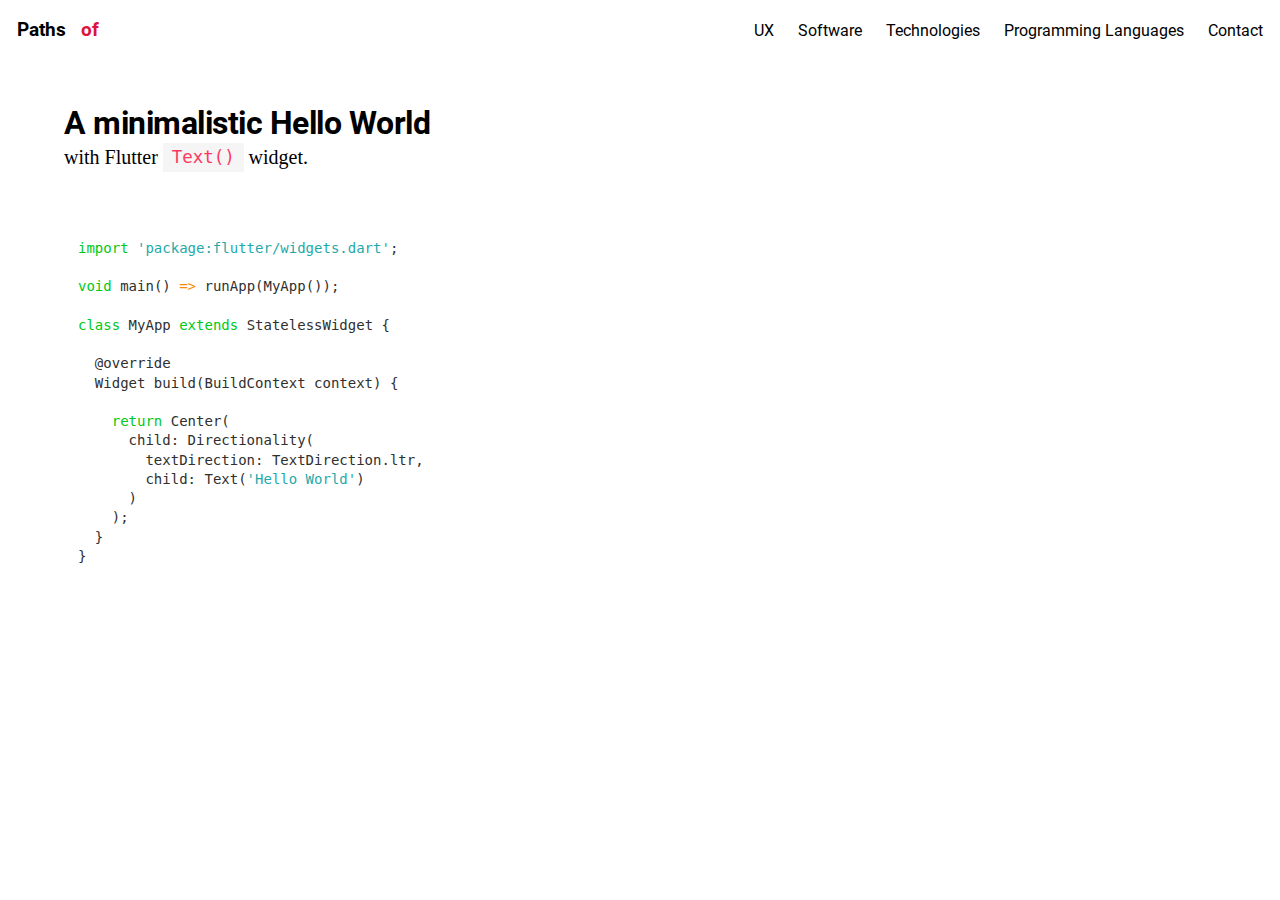
<file: index.html>
<!DOCTYPE html><html><head><title>Software Development</title><meta charset=utf-8><meta name=description content="Coding and Development"><meta name=format-detection content="telephone=no"><meta name=msapplication-tap-highlight content=no><meta name=viewport content="initial-scale=1,maximum-scale=2,minimum-scale=1,width=device-width"><link rel=icon type=image/png href=statics/app-logo-128x128.png><link rel=icon type=image/png sizes=16x16 href=statics/icons/favicon-16x16.png><link rel=icon type=image/png sizes=32x32 href=statics/icons/favicon-32x32.png><link rel=icon type=image/png sizes=96x96 href=statics/icons/favicon-96x96.png><link rel=icon type=image/ico href=statics/icons/favicon.ico><link href=js/2d0e8be2.9875c037.js rel=prefetch><link href=js/2d21d434.508ec8e9.js rel=prefetch><link href=js/2d21e6ce.04bafef6.js rel=prefetch><link href=js/4b47640d.0143f3ac.js rel=prefetch><link href=js/e18aa3dc.052351cf.js rel=prefetch><link href=css/app.0e1df504.css rel=preload as=style><link href=js/app.1c9ecda6.js rel=preload as=script><link href=js/vendor.70bded37.js rel=preload as=script><link href=css/app.0e1df504.css rel=stylesheet><link rel=manifest href=manifest.json><meta name=theme-color content=#027be3><meta name=apple-mobile-web-app-capable content=yes><meta name=apple-mobile-web-app-status-bar-style content=default><meta name=apple-mobile-web-app-title content=DieterKonrad.de><link rel=apple-touch-icon href=statics/icons/apple-icon-120x120.png><link rel=apple-touch-icon sizes=180x180 href=statics/icons/apple-icon-180x180.png><link rel=apple-touch-icon sizes=152x152 href=statics/icons/apple-icon-152x152.png><link rel=apple-touch-icon sizes=167x167 href=statics/icons/apple-icon-167x167.png><link rel=mask-icon href=statics/icons/safari-pinned-tab.svg color=#027be3><meta name=msapplication-TileImage content=statics/icons/ms-icon-144x144.png><meta name=msapplication-TileColor content=#000000></head><body><div id=q-app></div><script type=text/javascript src=js/app.1c9ecda6.js></script><script type=text/javascript src=js/vendor.70bded37.js></script></body></html>
</file>
